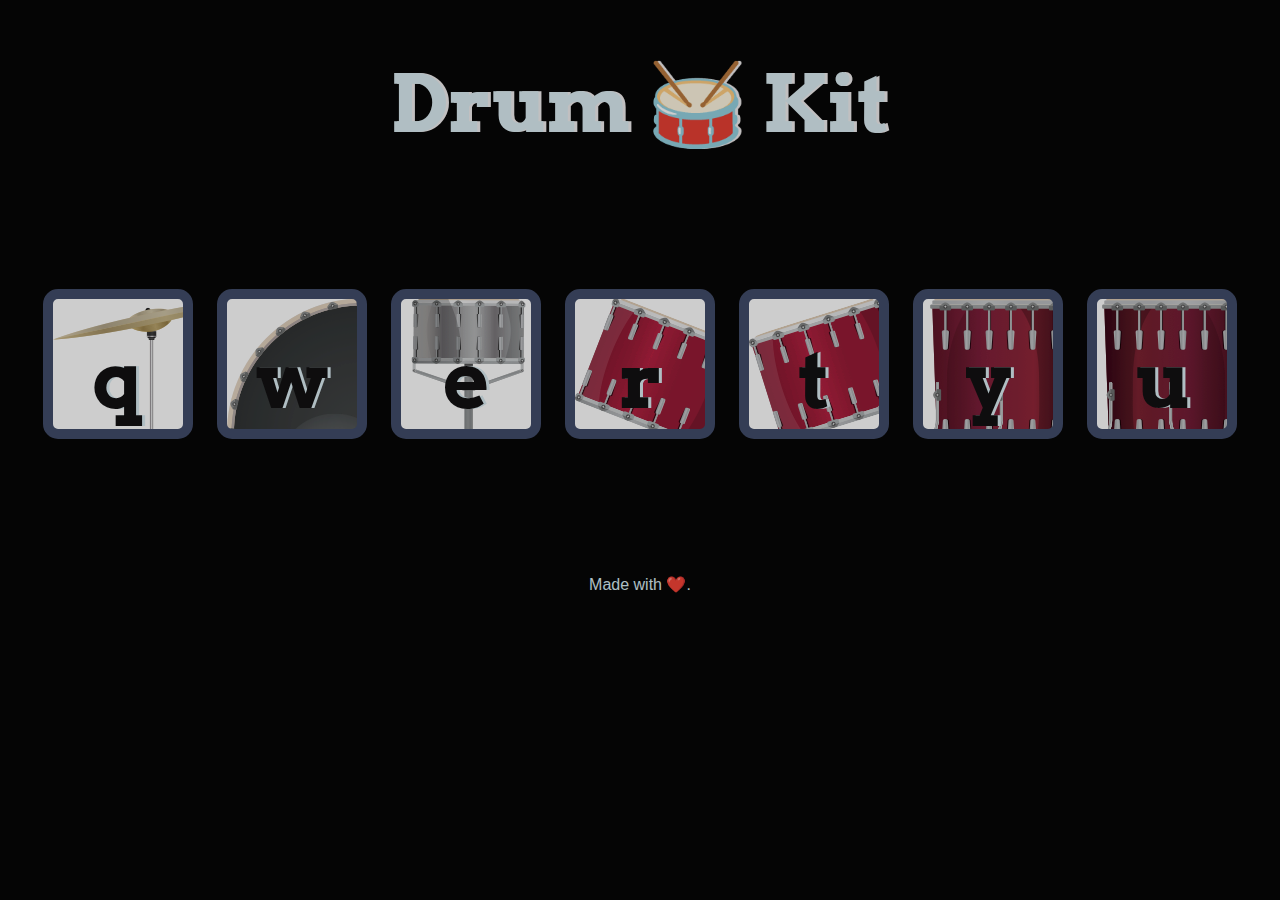
<file: index.html>
<!DOCTYPE html>
<html lang="en" dir="ltr">

<head>
  <meta charset="utf-8">
  <title>Drum Kit</title>
  <link rel="stylesheet" href="styles.css">
  <link href="https://fonts.googleapis.com/css?family=Arvo" rel="stylesheet">
</head>

<body>

  <h1 id="title">Drum 🥁 Kit</h1>
  <div class="set">
    <button class="q drum">q</button> 
    <button class="w drum">w</button>
    <button class="e drum">e</button>
    <button class="r drum">r</button>
    <button class="t drum">t</button>
    <button class="y drum">y</button>
    <button class="u drum">u</button>
  </div>

  <script src="index.js" charset="utf-8"></script>
  <footer>
    Made with ❤️.
  </footer>
</body>

</html>
</file>
<file: styles.css>
body {
  text-align: center;
  background-color: #050505;
  opacity:0.8;
}

h1 {
  font-size: 5rem;
  color: #DBEDF3;
  font-family: "Arvo", cursive;
  text-shadow: 3px 0 #f1eeef;

}

footer {
  color: #DBEDF3;
  font-family: sans-serif;
}

.q {
  background-image:url("./images/crash.png");
}

.w {
  background-image:url("./images/kick.png") ;
}

.e {
  background-image:url("./images/snare.png") ;
}

.r {
  background-image:url("./images/tom1.png") ;
}

.t {
  background-image:url("./images/tom2.png") ;
}

.y {
  background-image:url("./images/tom3.png") ;
}

.u {
  background-image:url("./images/tom4.png") ;
}

.set {
  margin: 10% auto;
}

.pressed {
  box-shadow: 0 3px 4px 0 #DBEDF3;
  opacity: 0.5;
}

.drum {
  outline: none;
  border: 10px solid #404B69;
  font-size: 5rem;
  font-family: 'Arvo', cursive;
  line-height: 2;
  font-weight: 900;
  color:#111011;
  text-shadow: 3px 0 #DBEDF3;
  border-radius: 15px;
  display: inline-block;
  width: 150px;
  height: 150px;
  text-align: center;
  margin: 10px;
  background-color: white;
}
</file>
